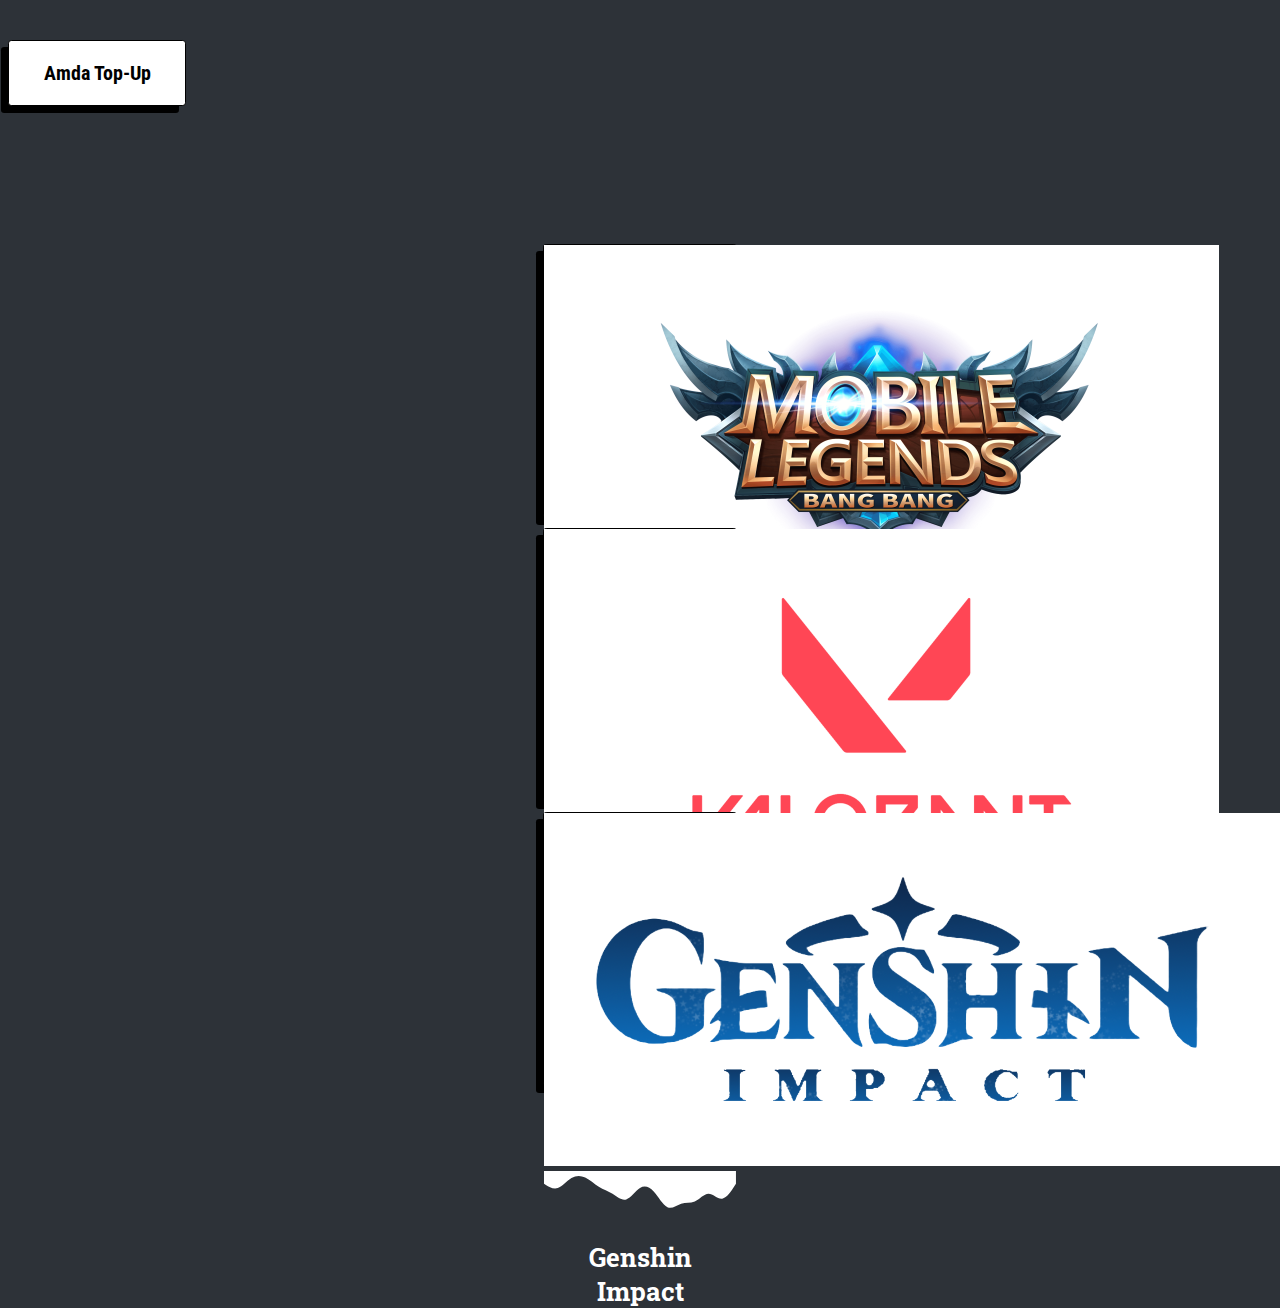
<file: index.html>
<!DOCTYPE html>
<html lang="en">
  <head>
    <meta charset="utf-8" />
    <meta name="viewport" content="width=device-width, initial-scale=0.8" />
    <link href="https://fonts.googleapis.com/css2?family=Roboto+Slab&display=swap" rel="stylesheet">
    <link rel="preconnect" href="https://fonts.googleapis.com">
    <link rel="preconnect" href="https://fonts.gstatic.com" crossorigin>
    <link href="https://fonts.googleapis.com/css2?family=PT+Serif:ital,wght@1,700&display=swap" rel="stylesheet">
    <link rel="stylesheet" href="style.css" />
    <link rel="preconnect" href="https://fonts.googleapis.com" />
    <link rel="preconnect" href="https://fonts.gstatic.com" crossorigin />
    <link href="https://fonts.googleapis.com/css2?family=Montserrat:ital,wght@0,100;1,400&family=Noto+Sans:wght@700&family=Raleway:wght@400;500&family=Roboto+Condensed:wght@700&display=swap" rel="stylesheet" />
    <link href="https://cdn.jsdelivr.net/npm/bootstrap@5.1.3/dist/css/bootstrap.min.css" rel="stylesheet" integrity="sha384-1BmE4kWBq78iYhFldvKuhfTAU6auU8tT94WrHftjDbrCEXSU1oBoqyl2QvZ6jIW3" crossorigin="anonymous" />
    <link rel="preconnect" href="https://fonts.googleapis.com" />
    <link rel="preconnect" href="https://fonts.gstatic.com" crossorigin />
    <link href="https://fonts.googleapis.com/css2?family=Montserrat:ital,wght@0,100;1,400&family=Noto+Sans:wght@700&display=swap" rel="stylesheet" />
    <link href="https://fonts.googleapis.com/css2?family=Montserrat:ital,wght@0,100;1,400&family=Noto+Sans:wght@700&family=Roboto+Condensed:wght@700&display=swap" rel="stylesheet" />
    <title>Amda Top-Up!</title>
  </head>
  <body>
    <div class="wave"></div>
    <!-- <nav class="navbar bg-light navbar-light"></nav> -->
    

    <div class="container">
      <div class="row">
        <div class="col">
          <div class="row"></div>
            <div class="card">
              <div class="card-body name">
                <h3>Amda Top-Up</h3>
              </div>
            </div>
          </div>
        </div>

        <!-- <div class="text-pembuka">
        <h2>Silahkan Habiskan Uang Kalian untuk Game Kesayangan Kalian</h2>
        </div> -->
        <div class="container">

          <div class="row row-pilihan-game">
            <!-- <a href="detail.html" class="col text-decoration-none col-pilihan"> -->
              
              <!-- </a>  -->
            </div>
          </div>  
      </div> 
    </div>
    <script src="https://cdn.jsdelivr.net/npm/bootstrap@5.1.3/dist/js/bootstrap.bundle.min.js" integrity="sha384-ka7Sk0Gln4gmtz2MlQnikT1wXgYsOg+OMhuP+IlRH9sENBO0LRn5q+8nbTov4+1p" crossorigin="anonymous"></script>
    <script src="Js/app.js"></script>
  </body>
</html>
</file>
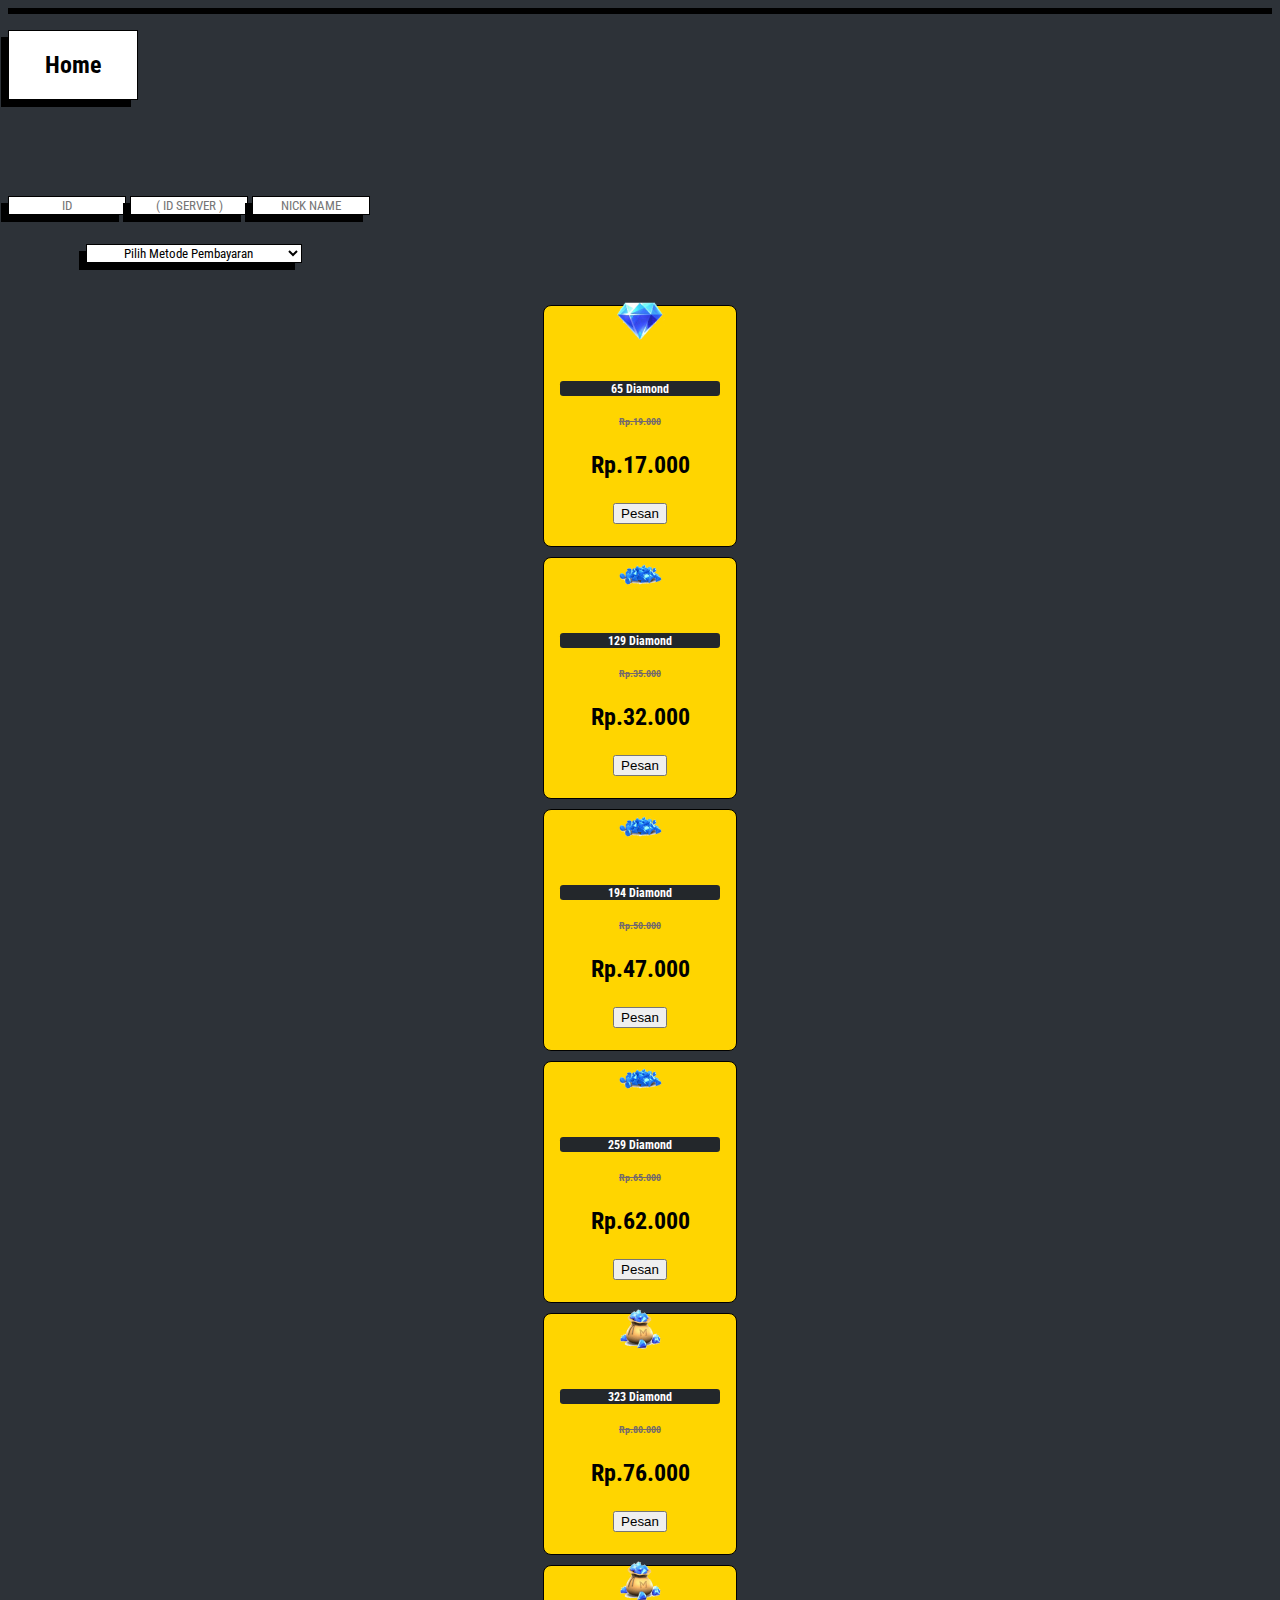
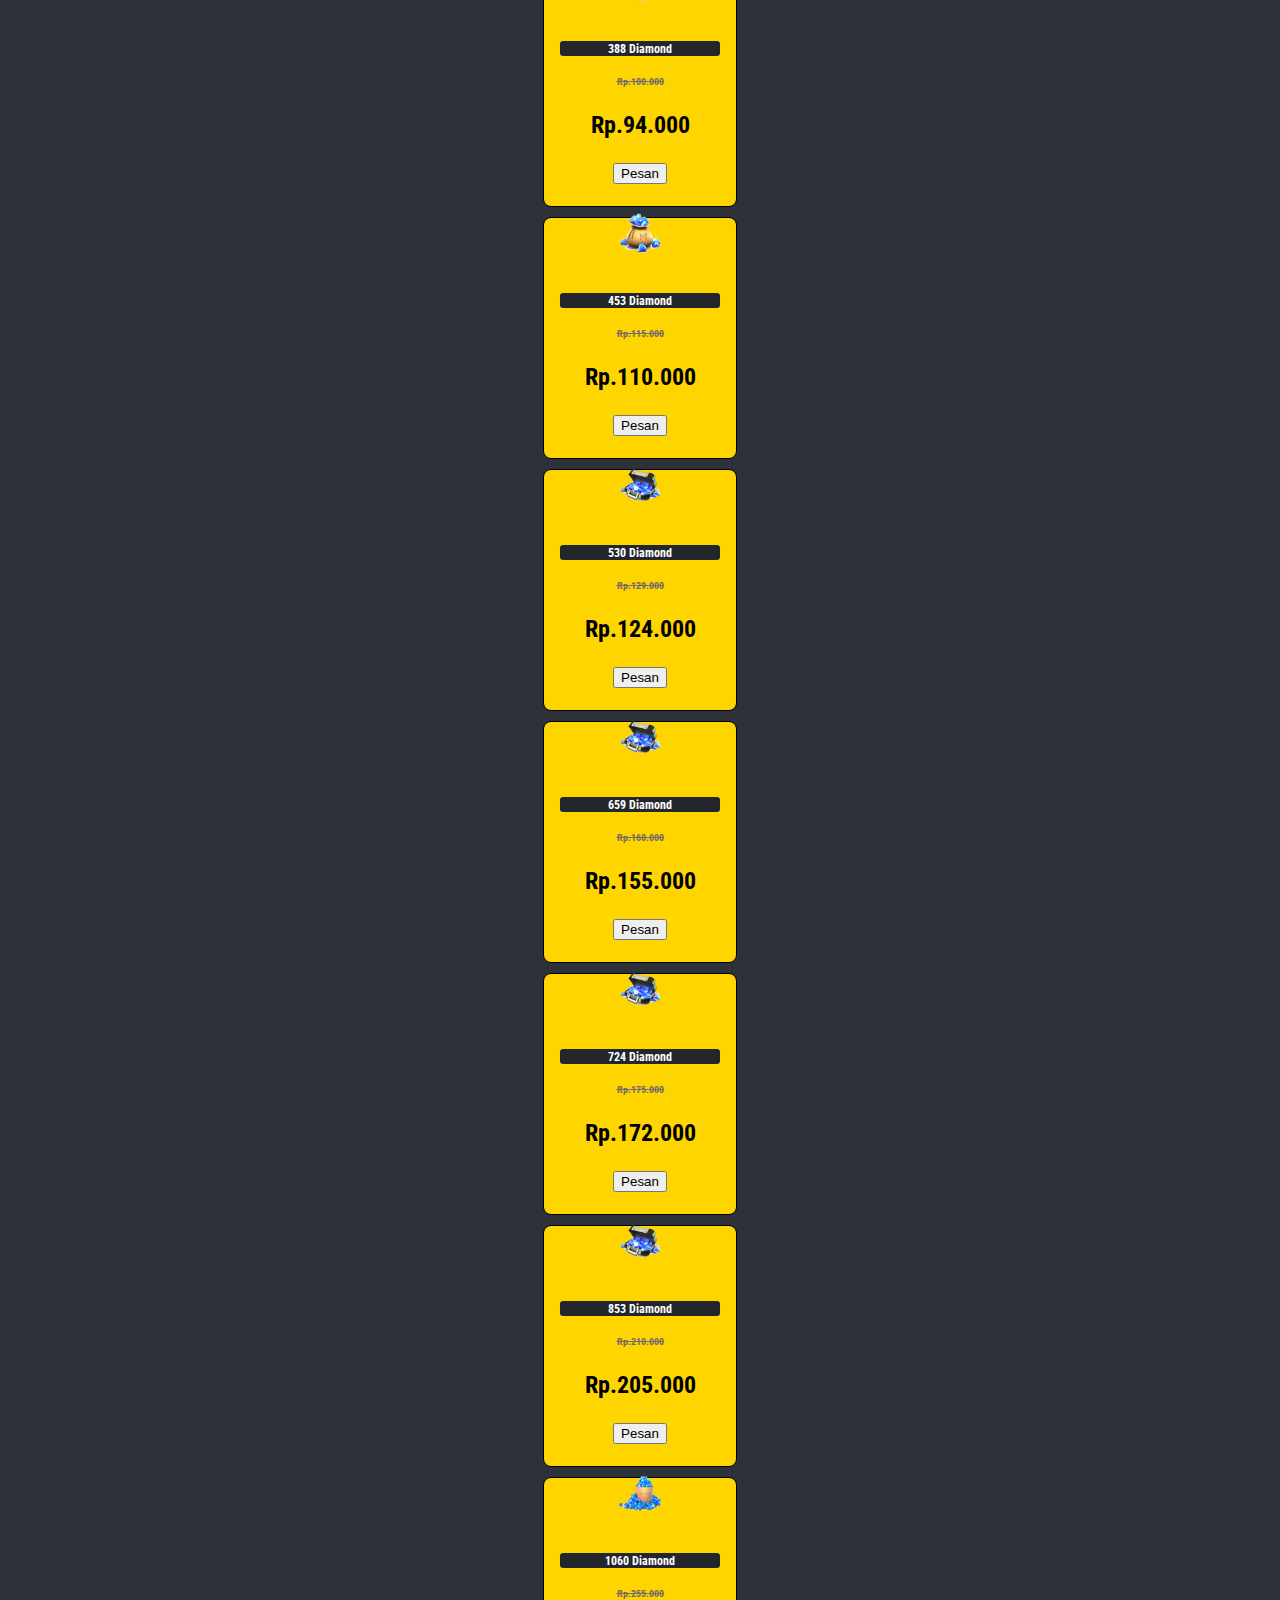
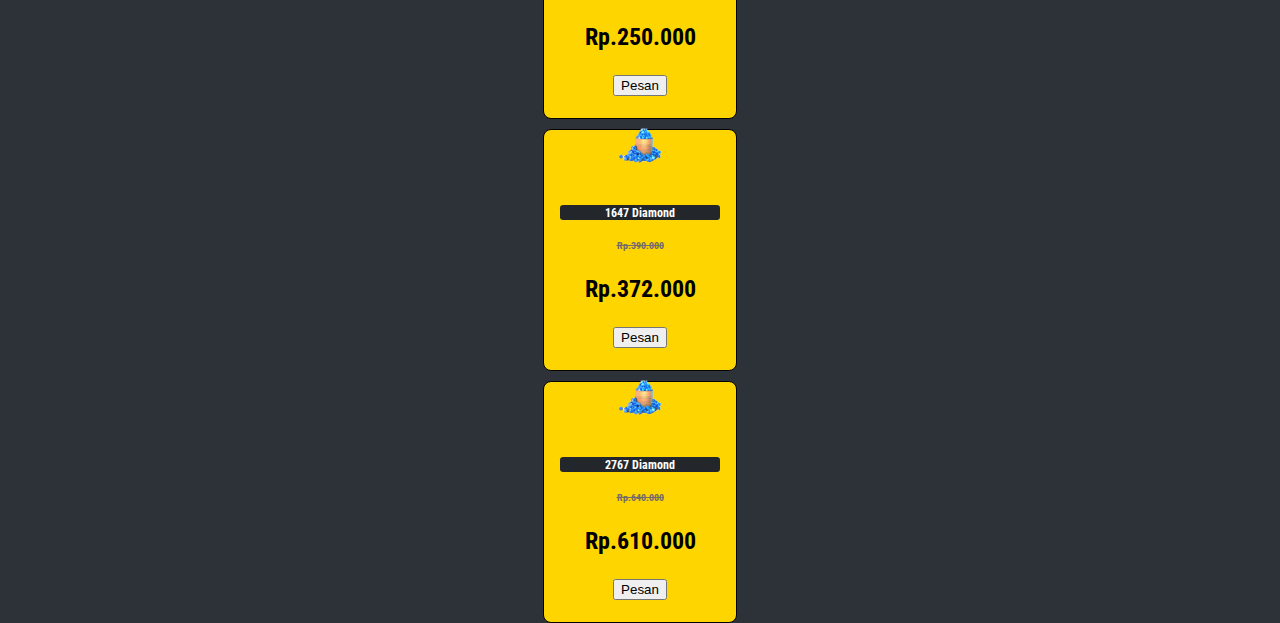
<file: detail.html>
<!DOCTYPE html>
<html lang="en">
  <head>
    <meta charset="utf-8" />
    <meta name="viewport" content="width=device-width, initial-scale=0.8" />
    <link href="https://fonts.googleapis.com/css2?family=Roboto+Slab&display=swap" rel="stylesheet" />
    <link rel="preconnect" href="https://fonts.googleapis.com" />
    <link rel="preconnect" href="https://fonts.gstatic.com" crossorigin />
    <link href="https://fonts.googleapis.com/css2?family=PT+Serif:ital,wght@1,700&display=swap" rel="stylesheet" />
    <link rel="stylesheet" href="./style.css" />
    <link rel="preconnect" href="https://fonts.googleapis.com" />
    <link rel="preconnect" href="https://fonts.gstatic.com" crossorigin />
    <link href="https://fonts.googleapis.com/css2?family=Montserrat:ital,wght@0,100;1,400&family=Noto+Sans:wght@700&family=Raleway:wght@400;500&family=Roboto+Condensed:wght@700&display=swap" rel="stylesheet" />
    <link href="https://cdn.jsdelivr.net/npm/bootstrap@5.1.3/dist/css/bootstrap.min.css" rel="stylesheet" integrity="sha384-1BmE4kWBq78iYhFldvKuhfTAU6auU8tT94WrHftjDbrCEXSU1oBoqyl2QvZ6jIW3" crossorigin="anonymous" />
    <link rel="preconnect" href="https://fonts.googleapis.com" />
    <link rel="preconnect" href="https://fonts.gstatic.com" crossorigin />
    <link href="https://fonts.googleapis.com/css2?family=Montserrat:ital,wght@0,100;1,400&family=Noto+Sans:wght@700&display=swap" rel="stylesheet" />
    <link href="https://fonts.googleapis.com/css2?family=Montserrat:ital,wght@0,100;1,400&family=Noto+Sans:wght@700&family=Roboto+Condensed:wght@700&display=swap" rel="stylesheet" />
    <title>Amda Top-Up!</title>
  </head>
  <body>
    <div class="modal fade" id="exampleModal" tabindex="-1" aria-labelledby="exampleModalLabel" aria-hidden="true">
      <div class="modal-dialog modal-dialog-centered">
        <div class="modal-content pesanan"></div>
      </div>
    </div>
    <div class="container">
      <div class="row">
        <div class="col tombol-kembali">
          <div class="kembali">
            <a href="index.html">
              <h2 class="text-center">Home</h2>
            </a>
          </div>
        </div>
      </div>

      <div class="container-fluid input-id">
        <div class="d-flex">
          <input name="userId" class="form-control identity me-2" type="text" placeholder="ID" aria-label="Id" />
          <input name="idServer" class="form-control identity me-2" type="text" placeholder="( ID SERVER )" aria-label="Id" />
          <input name="nickname" class="form-control identity me-2" type="text" placeholder="NICK NAME" aria-label="Id" />
          <select class="form-select" aria-label="Default select example" id="buying_method">
            <option selected disabled hidden>Pilih Metode Pembayaran</option>
            <option value="Ovo">Ovo</option>
            <option value="Dana">Dana</option>
            <option value="Gopay">Gopay</option>
          </select>
        </div>
      </div>
      <div class="row list-harga"></div>
    </div>

    <script src="https://cdn.jsdelivr.net/npm/bootstrap@5.1.3/dist/js/bootstrap.bundle.min.js" integrity="sha384-ka7Sk0Gln4gmtz2MlQnikT1wXgYsOg+OMhuP+IlRH9sENBO0LRn5q+8nbTov4+1p" crossorigin="anonymous"></script>
    <script src="Js/app.js"></script>
  </body>
</html>
</file>
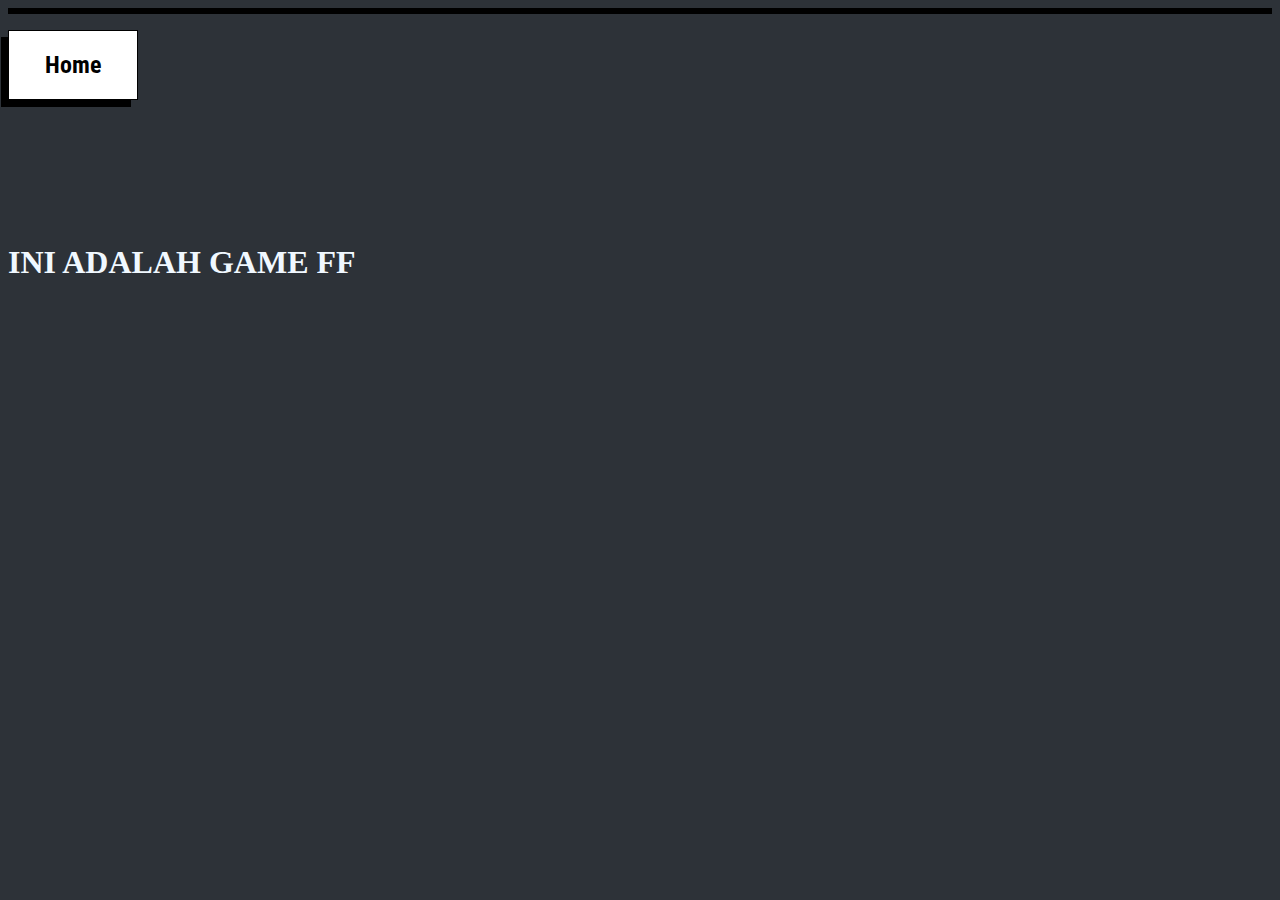
<file: FF.html>
<!DOCTYPE html>
<html lang="en">
  <head>
    <meta charset="utf-8" />
    <meta name="viewport" content="width=device-width, initial-scale=0.8" />
    <link href="https://fonts.googleapis.com/css2?family=Roboto+Slab&display=swap" rel="stylesheet" />
    <link rel="preconnect" href="https://fonts.googleapis.com" />
    <link rel="preconnect" href="https://fonts.gstatic.com" crossorigin />
    <link href="https://fonts.googleapis.com/css2?family=PT+Serif:ital,wght@1,700&display=swap" rel="stylesheet" />
    <link rel="stylesheet" href="./style.css" />
    <link rel="preconnect" href="https://fonts.googleapis.com" />
    <link rel="preconnect" href="https://fonts.gstatic.com" crossorigin />
    <link href="https://fonts.googleapis.com/css2?family=Montserrat:ital,wght@0,100;1,400&family=Noto+Sans:wght@700&family=Raleway:wght@400;500&family=Roboto+Condensed:wght@700&display=swap" rel="stylesheet" />
    <link href="https://cdn.jsdelivr.net/npm/bootstrap@5.1.3/dist/css/bootstrap.min.css" rel="stylesheet" integrity="sha384-1BmE4kWBq78iYhFldvKuhfTAU6auU8tT94WrHftjDbrCEXSU1oBoqyl2QvZ6jIW3" crossorigin="anonymous" />
    <link rel="preconnect" href="https://fonts.googleapis.com" />
    <link rel="preconnect" href="https://fonts.gstatic.com" crossorigin />
    <link href="https://fonts.googleapis.com/css2?family=Montserrat:ital,wght@0,100;1,400&family=Noto+Sans:wght@700&display=swap" rel="stylesheet" />
    <link href="https://fonts.googleapis.com/css2?family=Montserrat:ital,wght@0,100;1,400&family=Noto+Sans:wght@700&family=Roboto+Condensed:wght@700&display=swap" rel="stylesheet" />
    <title>Amda Top-Up!</title>
  </head>
  <body>
    <div class="modal fade" id="exampleModal" tabindex="-1" aria-labelledby="exampleModalLabel" aria-hidden="true">
      <div class="modal-dialog modal-dialog-centered">
        <div class="modal-content pesanan"></div>
      </div>
    </div>
    <div class="container">
      <div class="row">
        <div class="col tombol-kembali">
          <div class="kembali">
            <a href="index.html">
              <h2 class="text-center">Home</h2>
            </a>
          </div>
        </div>
      </div>

      <h1 style="margin-top: 10rem ; color: aliceblue;">INI ADALAH GAME FF</h1>
    <script src="https://cdn.jsdelivr.net/npm/bootstrap@5.1.3/dist/js/bootstrap.bundle.min.js" integrity="sha384-ka7Sk0Gln4gmtz2MlQnikT1wXgYsOg+OMhuP+IlRH9sENBO0LRn5q+8nbTov4+1p" crossorigin="anonymous"></script>
    <script src="Js/app.js"></script>
  </body>
</html>
</file>
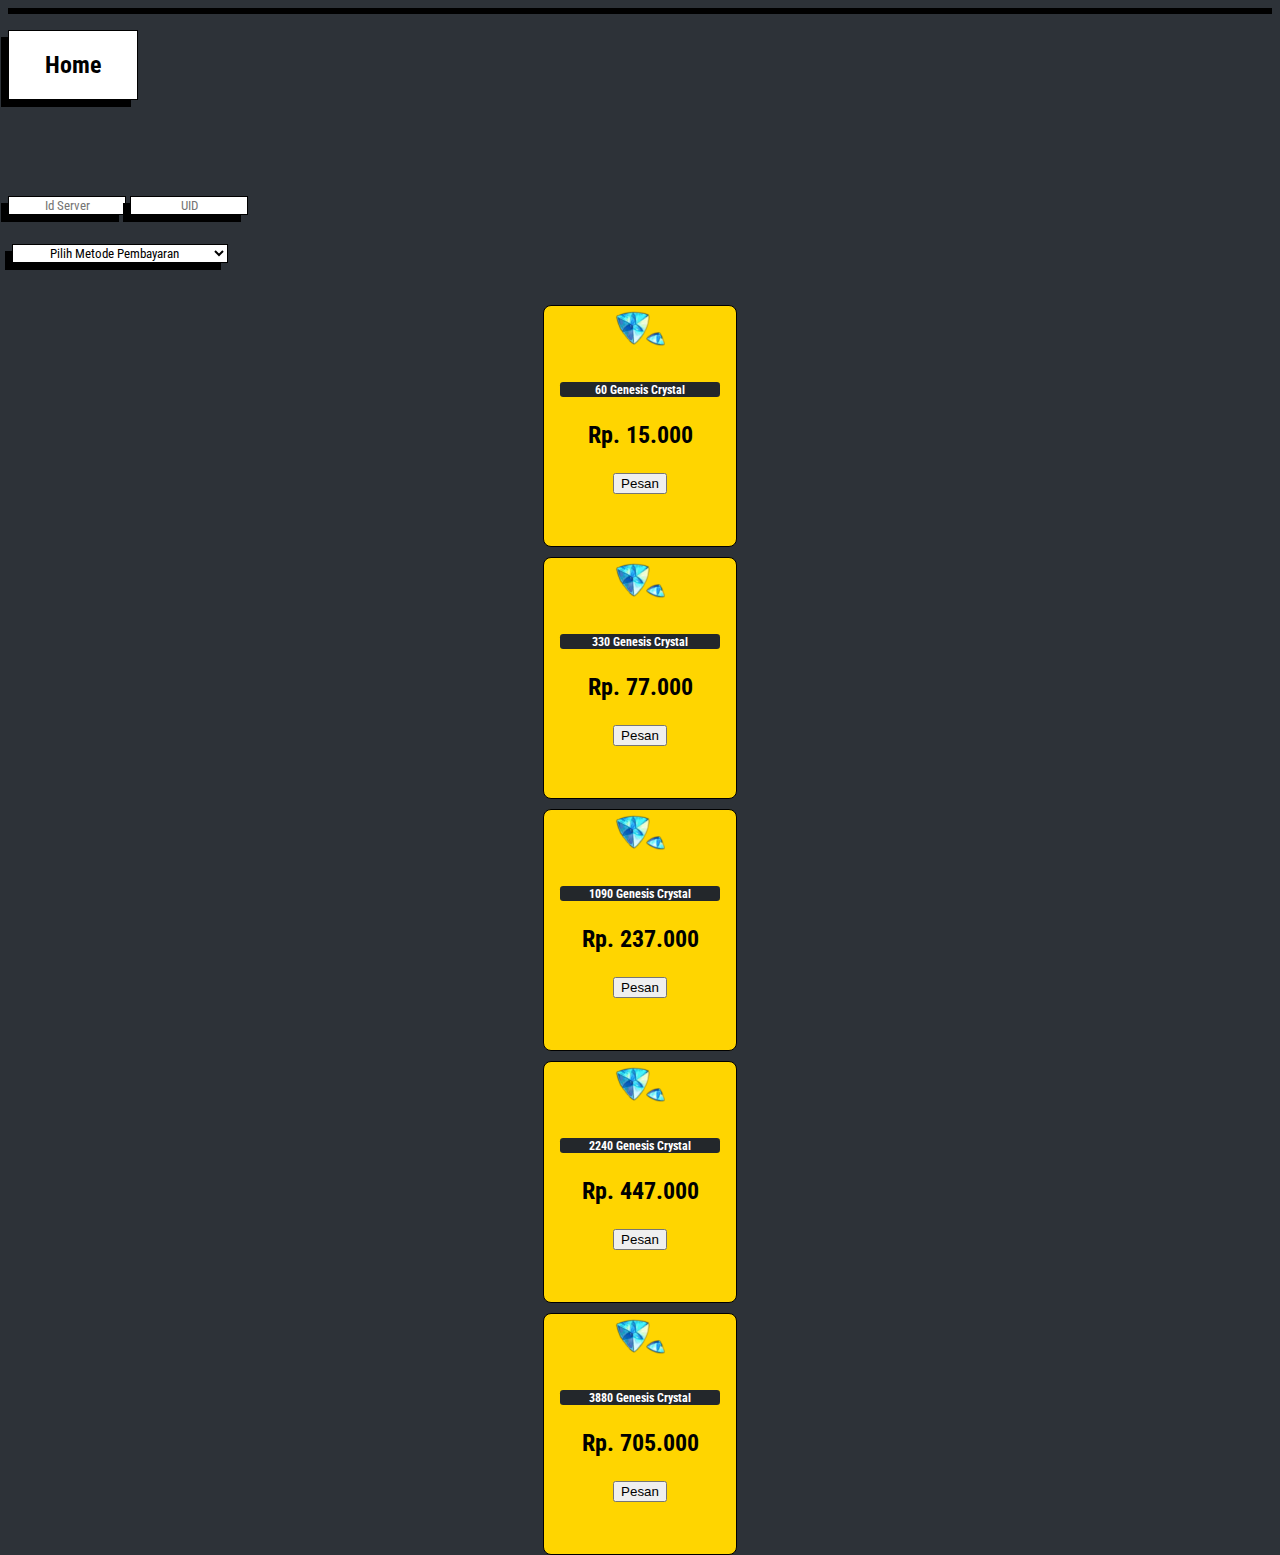
<file: GI.html>
<!DOCTYPE html>
<html lang="en">
  <head>
    <meta charset="utf-8" />
    <meta name="viewport" content="width=device-width, initial-scale=0.8" />
    <link href="https://fonts.googleapis.com/css2?family=Roboto+Slab&display=swap" rel="stylesheet" />
    <link rel="preconnect" href="https://fonts.googleapis.com" />
    <link rel="preconnect" href="https://fonts.gstatic.com" crossorigin />
    <link href="https://fonts.googleapis.com/css2?family=PT+Serif:ital,wght@1,700&display=swap" rel="stylesheet" />
    <link rel="stylesheet" href="./style.css" />
    <link rel="preconnect" href="https://fonts.googleapis.com" />
    <link rel="preconnect" href="https://fonts.gstatic.com" crossorigin />
    <link href="https://fonts.googleapis.com/css2?family=Montserrat:ital,wght@0,100;1,400&family=Noto+Sans:wght@700&family=Raleway:wght@400;500&family=Roboto+Condensed:wght@700&display=swap" rel="stylesheet" />
    <link href="https://cdn.jsdelivr.net/npm/bootstrap@5.1.3/dist/css/bootstrap.min.css" rel="stylesheet" integrity="sha384-1BmE4kWBq78iYhFldvKuhfTAU6auU8tT94WrHftjDbrCEXSU1oBoqyl2QvZ6jIW3" crossorigin="anonymous" />
    <link rel="preconnect" href="https://fonts.googleapis.com" />
    <link rel="preconnect" href="https://fonts.gstatic.com" crossorigin />
    <link href="https://fonts.googleapis.com/css2?family=Montserrat:ital,wght@0,100;1,400&family=Noto+Sans:wght@700&display=swap" rel="stylesheet" />
    <link href="https://fonts.googleapis.com/css2?family=Montserrat:ital,wght@0,100;1,400&family=Noto+Sans:wght@700&family=Roboto+Condensed:wght@700&display=swap" rel="stylesheet" />
    <title>Amda Top-Up!</title>
  </head>
  <body>
    <div class="modal fade" id="exampleModal" tabindex="-1" aria-labelledby="exampleModalLabel" aria-hidden="true">
      <div class="modal-dialog modal-dialog-centered">
        <div class="modal-content pesanan">
            
        </div>
      </div>
    </div>
    <div class="container">
      <div class="row">
        <div class="col tombol-kembali">
          <div class="kembali">
            <a href="index.html">
              <h2 class="text-center">Home</h2>
            </a>
          </div>
        </div>
      </div>

      <div class="container-fluid input-id">
        <div class="d-flex">
          <input name="idServer" class="form-control identity me-2" type="text" placeholder="Id Server" aria-label="Id" />
          <input name="UID" class="form-control identity me-2" type="text" placeholder="UID" aria-label="Id" />
          <select class="form-select" aria-label="Default select example" id="buying_method" style="left: -15rem;">
            <option selected disabled hidden>Pilih Metode Pembayaran</option>
            <option value="Ovo">Ovo</option>
            <option value="Dana">Dana</option>
            <option value="Gopay">Gopay</option>
          </select>
        </div>
      </div>

      <div class="row list-harga harga-gi">

      </div>
    <script src="https://cdn.jsdelivr.net/npm/bootstrap@5.1.3/dist/js/bootstrap.bundle.min.js" integrity="sha384-ka7Sk0Gln4gmtz2MlQnikT1wXgYsOg+OMhuP+IlRH9sENBO0LRn5q+8nbTov4+1p" crossorigin="anonymous"></script>
    <script src="Js/GI.js"></script>
  </body>
</html>
</file>
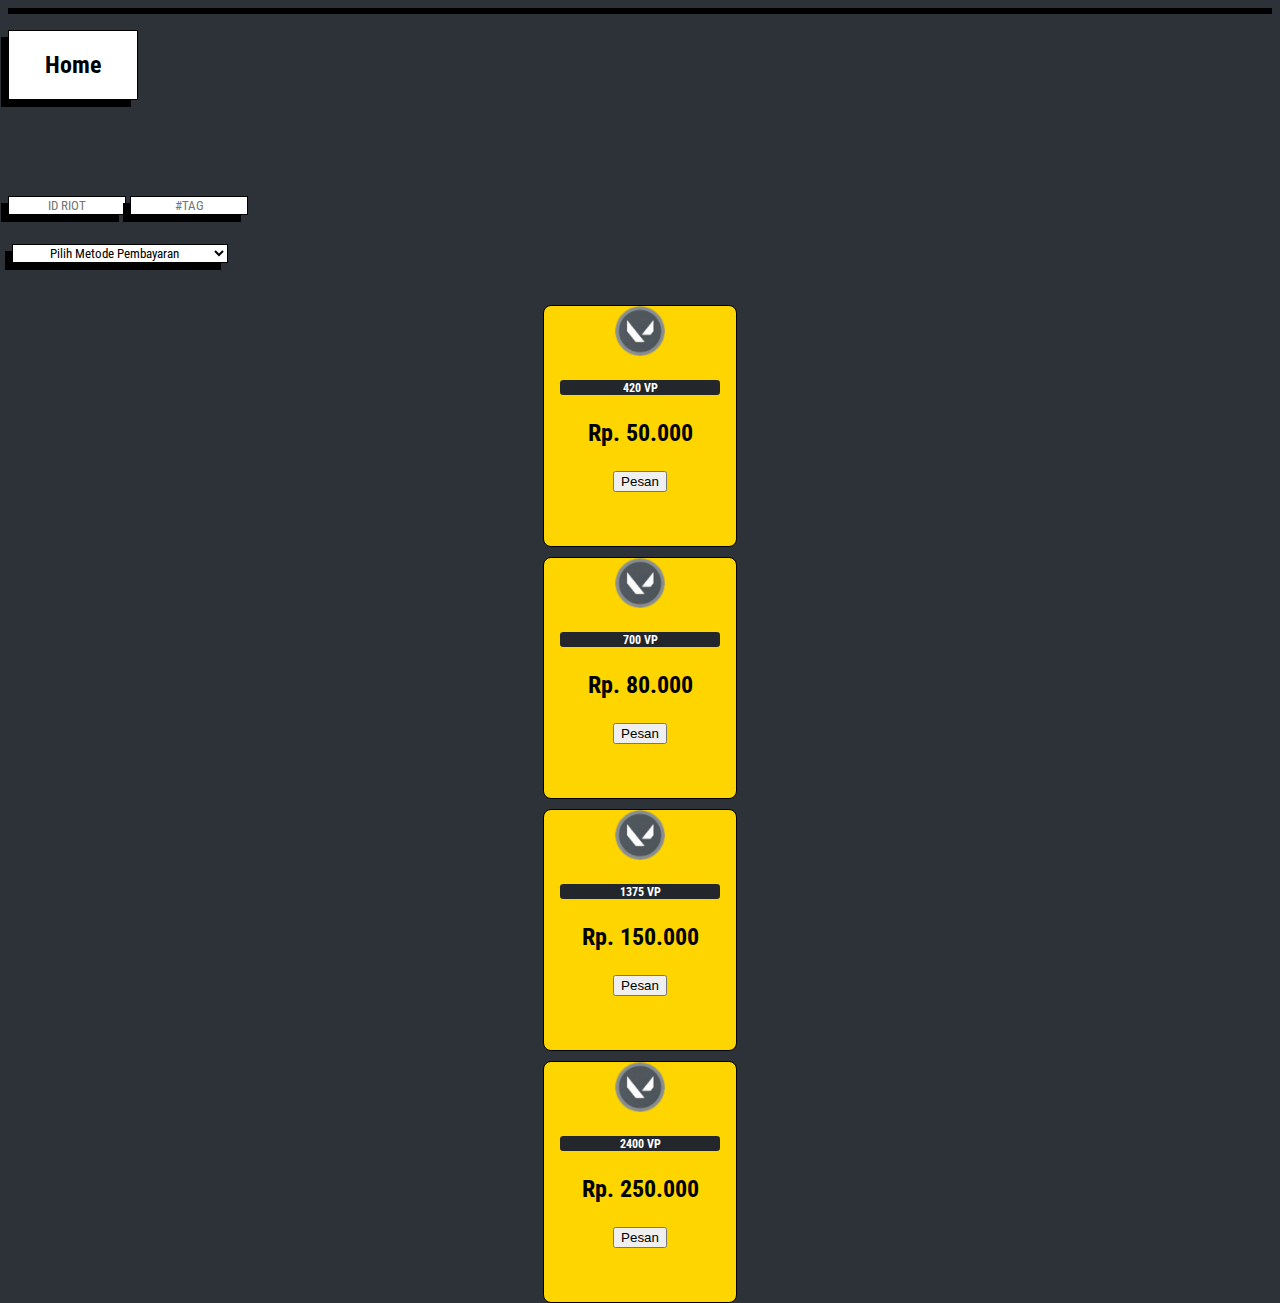
<file: Valo.html>
<!DOCTYPE html>
<html lang="en">
  <head>
    <meta charset="utf-8" />
    <meta name="viewport" content="width=device-width, initial-scale=0.8" />
    <link href="https://fonts.googleapis.com/css2?family=Roboto+Slab&display=swap" rel="stylesheet" />
    <link rel="preconnect" href="https://fonts.googleapis.com" />
    <link rel="preconnect" href="https://fonts.gstatic.com" crossorigin />
    <link href="https://fonts.googleapis.com/css2?family=PT+Serif:ital,wght@1,700&display=swap" rel="stylesheet" />
    <link rel="stylesheet" href="./style.css" />
    <link rel="preconnect" href="https://fonts.googleapis.com" />
    <link rel="preconnect" href="https://fonts.gstatic.com" crossorigin />
    <link href="https://fonts.googleapis.com/css2?family=Montserrat:ital,wght@0,100;1,400&family=Noto+Sans:wght@700&family=Raleway:wght@400;500&family=Roboto+Condensed:wght@700&display=swap" rel="stylesheet" />
    <link href="https://cdn.jsdelivr.net/npm/bootstrap@5.1.3/dist/css/bootstrap.min.css" rel="stylesheet" integrity="sha384-1BmE4kWBq78iYhFldvKuhfTAU6auU8tT94WrHftjDbrCEXSU1oBoqyl2QvZ6jIW3" crossorigin="anonymous" />
    <link rel="preconnect" href="https://fonts.googleapis.com" />
    <link rel="preconnect" href="https://fonts.gstatic.com" crossorigin />
    <link href="https://fonts.googleapis.com/css2?family=Montserrat:ital,wght@0,100;1,400&family=Noto+Sans:wght@700&display=swap" rel="stylesheet" />
    <link href="https://fonts.googleapis.com/css2?family=Montserrat:ital,wght@0,100;1,400&family=Noto+Sans:wght@700&family=Roboto+Condensed:wght@700&display=swap" rel="stylesheet" />
    <title>Amda Top-Up!</title>
  </head>
  <body>
    <div class="modal fade" id="exampleModal" tabindex="-1" aria-labelledby="exampleModalLabel" aria-hidden="true">
      <div class="modal-dialog modal-dialog-centered">
        <div class="modal-content pesanan"></div>
      </div>
    </div>
    <div class="container">
      <div class="row">
        <div class="col tombol-kembali">
          <div class="kembali">
            <a href="index.html">
              <h2 class="text-center">Home</h2>
            </a>
          </div>
        </div>
      </div>
      <div class="container-fluid input-id">
        <div class="d-flex">
          <input name="IDriot" class="form-control identity me-2" type="text" placeholder="ID RIOT" aria-label="Id" />
          <input name="TAG" class="form-control identity me-2" type="text" placeholder="#TAG" aria-label="Id" />
          <select class="form-select" aria-label="Default select example" id="buying_method" style="left: -15rem;">
            <option selected disabled hidden>Pilih Metode Pembayaran</option>
            <option value="Ovo">Ovo</option>
            <option value="Dana">Dana</option>
            <option value="Gopay">Gopay</option>
          </select>
        </div>
      </div>
      <div class="row list-harga">
        
      </div>
    <script src="https://cdn.jsdelivr.net/npm/bootstrap@5.1.3/dist/js/bootstrap.bundle.min.js" integrity="sha384-ka7Sk0Gln4gmtz2MlQnikT1wXgYsOg+OMhuP+IlRH9sENBO0LRn5q+8nbTov4+1p" crossorigin="anonymous"></script>
    <script src="Js/Valo.js"></script>
  </body>
</html>
</file>
<file: style.css>
body {
  background-color: #2d3238 !important;
}

.container > .text-pembuka {
  color: #fff;
  font-size: 1.5em;
  font-weight: bold;
  text-align: center;
  margin-top: 5em;
}
.container-fluid > .d-flex > input {
  position: relative;
  top: 7rem;
  /* left: 2rem; */
  text-align: center;
  width: 7rem;
  border: 0.1rem;
  border-style: solid;
  background-color: #ffffff;
  box-shadow: rgba(0, 0, 0, 1) -7px 7px;
  font-family: 'Roboto Condensed', sans-serif;
  transition: 100ms ease-in;
}

.container-fluid > .d-flex > .form-select {
  position: relative;
  top: 10rem;
  /* margin-top: 10px; */
  /* margin-bottom: 20px; */
  left: -18rem;
  text-align: center;
  width: 13.5rem;
  border: 0.1rem;
  border-style: solid;
  background-color: #ffffff;
  box-shadow: rgba(0, 0, 0, 1) -7px 7px;
  font-family: 'Roboto Condensed', sans-serif;
  transition: 100ms ease-in;
}

.container-fluid > .d-flex > .btn-outline-success:active {
  color: black;
  border-style: solid !important;
  /* box-shadow: rgba(0, 0, 0, 1) -4px 4px; */
  box-shadow: none;
  transform: translate(-7px, 7px) !important;
}

.container-fluid > .d-flex > .form-control.me-2:hover {
  color: #696767 !important;
}

.container-fluid > .d-flex > .form-control.me-2:focus {
  color: black;
  border-style: solid !important;
  /* box-shadow: rgba(0, 0, 0, 1) -4px 4px; */
  box-shadow: none;
  transform: translate(-7px, 7px) !important;
}

.container-fluid > .d-flex > .btn-outline-success:hover {
  color: rgb(0, 0, 0);
  border-style: solid !important;
}

.container > .row > .col > .card {
  display: block;
  position: relative;
  top: 2rem;
  border-radius: 0.2rem;
  /* left: -5rem; */
  font-weight: bold;
  width: 11rem;
  height: 4rem;
  text-align: center;
  border: 0.1rem;
  border-style: solid;
  background-color: #ffffff;
  box-shadow: rgba(0, 0, 0, 1) -7px 7px;
  transition: 100ms ease-in;
}

.container > .row > .col.tombol-kembali > .kembali {
  display: block;
  top: 1rem;
  text-align: center !important;
  position: relative;
  font-family: 'Roboto Condensed', sans-serif;
  width: 8rem !important;
  border: 0.1rem;
  border-style: solid;
  background-color: #ffffff;
  box-shadow: rgba(0, 0, 0, 1) -7px 7px;
  color: black;
  transition: 100ms ease-in;
}

.container > .row > .col.tombol-kembali > .kembali:active {
  /* color: black; */
  /* border-style: solid !important; */
  /* box-shadow: rgba(0, 0, 0, 1) -4px 4px; */
  box-shadow: none;
  transform: translate(-7px, 7px) !important;
}

.container > .row > .col.tombol-kembali > .kembali > a {
  text-decoration: none;
  text-align: center !important;
  font-weight: 10rem !important;
  color: #000000 !important;
}

.container > .row > .col-pilihan {
  border-color: #000000 !important;
  /* background-color: #000000; */
  color: #000000;
}

.container > .row > .col > .pilihan-game {
  font-family: 'PT Serif', serif;
  display: block;
  position: relative;
  border-radius: 0.2rem;
  /* border: 0.1rem; */
  top: 10rem;
  margin-top: 10px !important;
  margin-bottom: 10px !important;
  /* left: 5  rem; */
  border-style: solid;
  /* background-color: #000000; */
  /* width: 5rem; */
  height: 17rem;
  margin-left: auto;
  margin-right: auto;
  text-align: center;
  /* font-size: 1rem; */
  font-weight: bold;
  background-color: #23272b;
  /* box-shadow: rgba(0, 0, 0, 0.8) -10px 10px; */
  transition: 150ms ease-out;
}

.container > .row > .col > .pilihan-game:active {
  box-shadow: none;
  transform: translate(-8px, 8px) !important;
}

.container > .row > .col > .pilihan-game > .card-body {
  border: none;
}

.container > .row > .col > a {
  text-decoration: none;
}

.container > .row > .col > .pilihan-game > a {
  text-decoration: none;
}

.container > .row > .col > .pilihan-game > a > .card-body > h2 {
  font-size: 26px !important;
  color: #ffffff;
  text-decoration: none;
  font-family: 'Roboto Slab', serif;
  /* border: none; */
}
.container > .row > .col > .pilihan-game > img {
  background: white;
  border: none;
  /* width: px; */
}

.container > .row > .col > .pilihan-game > path {
  border: none;
}
.container > .row > .col > .pilihan-game > svg {
  border: none;
}

.container > .row > .col > .pilihan-game > .card-body > a {
  /* border: #000000; */
  /* border-style: solid; */
  font-family: 'PT Serif', serif;
  font-size: 10px !important;
  font-weight: bold;
  text-align: center;
  color: #000000;
  text-decoration: none !important;
  border: none;
}

.container > .row > .col > .card > .name > h3 {
  position: relative;
  /* top: -0.3rem; */
  font-family: 'Roboto Condensed', sans-serif;
  font-size: 20px;
  /* margin-bottom: 10000px !important; */
}

.container > .row > .col > .card > h3 {
  position: absolute;
}
/* .container > .row > .col > .card:hover { */
/* border: 0.2rem; */
/* border-style: solid; */

/* box-shadow: rgba(0, 0, 0, 1) -4px 4px; */
/* box-shadow: none;
  transform: translate(-7px, 7px);
  border: none;
} */

.container > .row > .col > .jenis > .jenis-game > img {
  width: 100px;
  /* -webkit-filter: drop-shadow(2px 2px 2px #222);
  filter: drop-shadow(-2px 2px 2px #222); */
}

.container > .row > .col > .jenis {
  font-family: 'Roboto Condensed', sans-serif;
  margin-top: 5rem;
  display: block;
  position: relative;
  border: 10px;
  border-radius: 4px;
  top: 4rem;
  /* border-style: solid; */
  /* border-color: #ffffff; */
  width: 12rem;
  height: auto;
  /* margin-left: auto; */
  /* margin-right: auto; */
  text-align: center;
  font-weight: bold;
  /* background-color: #ffffff; */
  /* background-color: rgb(0, 255, 81); */
  /* box-shadow: rgba(0, 0, 0, 1) -4px 4px; */
  transition: 150ms ease-in;
}

.container > .row > .col > .jenis > .jenis-game {
  position: relative;
  top: -0.1rem;
  left: 0.3rem;
  border: 0.1rem;
  color: #000000;
  height: 7rem;
  /* text-decoration: none; */
  border-style: solid;
  background-color: rgb(0, 255, 81);
  /* box-shadow: rgba(0, 0, 0, 1) -7px 7px; */
  /* width: 1rem; */
  /* height: 2rem; */
  transition: 150ms ease-in;
}

.container > .row > .col > .card-game {
  display: none !important;
}

.container > .row > .col > .jenis > .jenis-game:active {
  /* background-color: rgb(0, 255, 81); */
  box-shadow: none;
  transform: translate(-4px, 4px);
}

.container > .row > .col > .jenis > .jenis-game > h2 {
  font-size: 20px;
  margin-top: 5px;
  text-align: center;
}

.container > .row > .col > .input-Id > input {
  /* display: block; */
  position: relative;
  top: 2rem;
  width: 6rem;
  text-align: center;
}
.container > .row > .col > .input-Id > button {
  /* display: block; */
  position: relative;
  top: 2rem;
  /* left: 60rem; */ /* left: -5rem; */
  width: 4rem;
  text-align: center;
}

/* .container > .row > .col > .jenis:hover {
  display: block;
  box-shadow: none;
  transform: translate(-6px, 6px);
} */

.container > .list-harga {
  border-radius: 10px;
}

.container > .list-harga .background-card {
  /* background-color: #ffffff !important; */
  width: 10em;
}

.container > .list-harga > .col-md-1.col-sm-3.coll-harga {
  /* margin: 5rem !important; */
  /* font-family: 'Raleway', sans-serif; */

  font-family: 'Roboto Condensed', sans-serif;
  display: block;
  position: relative;
  border-radius: 0.5rem;
  border: 0.1rem;
  top: 12rem;
  margin-top: 10px !important;
  margin-bottom: 10px !important;
  /* left: 5  rem; */
  border-style: solid;
  width: 12rem;
  height: 15rem;
  margin-left: auto;
  margin-right: auto;
  text-align: center;
  font-size: 1.5rem;
  font-weight: bold;
  background-color: #ffd500;
  /* box-shadow: rgba(0, 0, 0, 0.4) -8px 8px; */
  transition: 150ms ease-out;
}
.container > .list-harga > .col-md-1.col-sm-3.coll-harga > .card.harga-content > .card-body > h5 {
  color: #ffffff !important;
  background-color: #23272b;
  border-radius: 0.2rem;
  /* outline: 2px solid rgb(0, 0, 0); */
}

.container > .list-harga > .col-md-1.col-sm-3.coll-harga > .card.harga-content > .card-body > img {
  /* display: block; */
  position: relative;
  top: -20px;
  width: 50px;
  margin-bottom: -10px;
}

.container > .list-harga > .col-md-1.col-sm-3.coll-harga > .card.harga-content > .card-body > h6 {
  margin-top: 15px;
  color: #756b6b !important;
}

.container > .list-harga > .col-md-1.col-sm-3.coll-harga > .card.harga-content > .card-body > p {
  font-size: 24px !important;
  color: #000000;
}

.container > .list-harga > .col-md-1.col-sm-3.coll-harga:hover {
  display: block;
  box-shadow: none;
  transform: translate(-8px, 8px);
}

.container > .row > .coll-harga > .harga-content {
  border: none;
  background-color: #ffd500;
  margin-top: 10px;
  margin-bottom: auto;
  margin-left: auto;
  margin-right: auto;
  width: 10rem;
  height: 10rem;
  font-size: 15px;
}
/* .container > .list-harga > .col-md-1.my-1.coll-harga > .harga-content > .card-body {
  padding: 1rem;
  font-size: 20px;
  font-family: 'Roboto Condensed', sans-serif;
  height: 8.6rem;
  background-color: white !important;
}

.container > .list-harga > .col-md-1.my-1.coll-harga > .harga-content > .card-body > .btn {
  border: 3px;
  border-style: solid;
  color: #2cd997 !important;
  background-color: #2cd997 !important;
  width: 100% !important;
  height: 100%;
  font-size: 20px;
  font-family: 'Roboto Condensed', sans-serif;
  color: white;
} */

.modal > .modal-dialog > .modal-content {
  background-color: #ffc700;
  border: black;
  border: 3px;
  border-style: solid;
  text-decoration: none;
  border-radius: none;
}

.modal > .modal-dialog > .modal-content > .modal-header {
  border: none;
  font-family: 'Noto Sans', sans-serif;
}
.modal > .modal-dialog > .modal-content > .modal-body {
  /* display: block;
  position: relative;
  left: 1rem;
  border: black 4px;
  border-style: solid;
  height: auto;
  width: 20rem; */
  font-family: 'Noto Sans', sans-serif;
  background-color: #ffffff;
  color: black;
  /* box-shadow: rgba(0, 0, 0, 1) -4px 4px; */
}
.modal > .modal-dialog > .modal-content > .modal-footer {
  border: none;
}

.modal > .modal-dialog > .modal-content > .modal-footer > button {
  font-family: 'Noto Sans', sans-serif;
  background-color: rgb(17, 0, 255) !important;
  border: black;
  border-style: solid;
  box-shadow: rgba(0, 0, 0, 1) -3px 3px;
  transition: 200ms ease-in;
}
.modal > .modal-dialog > .modal-content > .modal-footer > button:hover {
  display: block;
  box-shadow: none;
  transform: translate(-6px, 6px);
}
.modal > .modal-dialog > .modal-content > .modal-footer > a {
  font-family: 'Noto Sans', sans-serif;
  background-color: rgb(17, 0, 255) !important;
  border: black;
  border-style: solid;
  box-shadow: rgba(0, 0, 0, 1) -3px 3px;
  transition: 200ms ease-out;
}

.modal > .modal-dialog > .modal-content > .modal-footer > a:hover {
  display: block;
  box-shadow: none;
  transform: translate(-6px, 6px);
}
</file>
